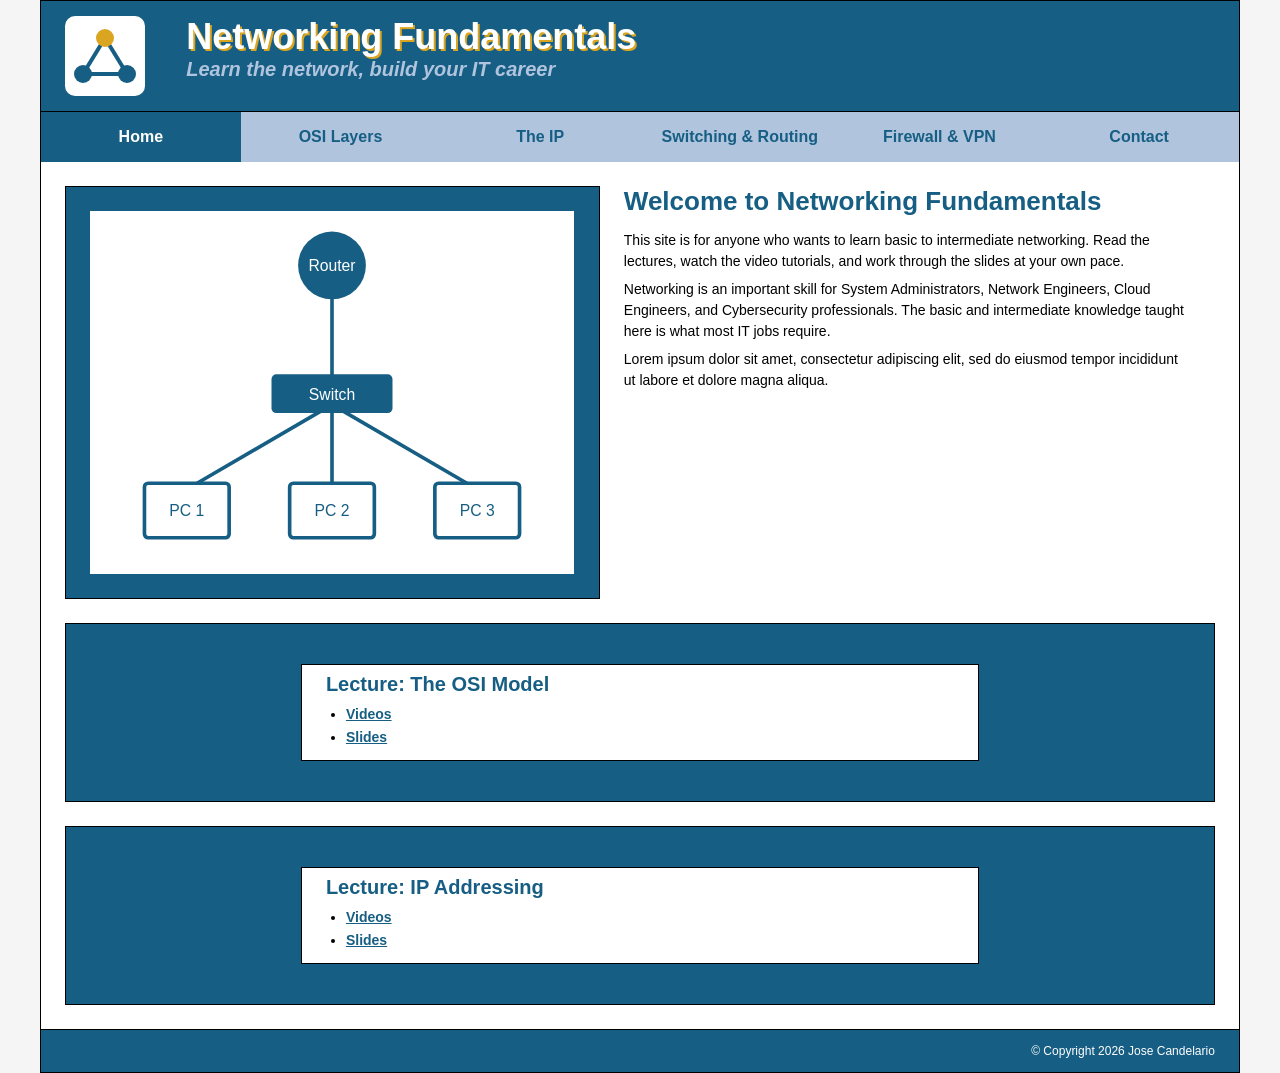
<file: index.html>
<!DOCTYPE html>
<html lang="en">
<head>
    <meta charset="utf-8">
    <meta name="viewport" content="width=device-width, initial-scale=1">
    <title>Networking Fundamentals</title>
    <link rel="stylesheet" href="main.css">
</head>
<body>
    <header>
        <img src="logo.svg" alt="Networking Fundamentals Logo">
        <h2>Networking Fundamentals</h2>
        <h3>Learn the network, build your IT career</h3>
    </header>
    <nav id="nav_menu">
        <ul>
            <li><a href="index.html" class="current">Home</a></li>
            <li><a href="#">OSI Layers</a></li>
            <li><a href="#">The IP</a></li>
            <li><a href="switching.html">Switching &amp; Routing</a></li>
            <li><a href="#">Firewall &amp; VPN</a></li>
            <li class="lastitem"><a href="contact.html">Contact</a></li>
        </ul>
    </nav>
    <main>
        <figure>
            <img src="network.svg"
                 alt="Diagram of computers connected through a switch and router">
        </figure>
        <article>
            <h1>Welcome to Networking Fundamentals</h1>
            <p>This site is for anyone who wants to learn basic to
               intermediate networking. Read the lectures, watch the
               video tutorials, and work through the slides at your own
               pace.</p>
            <p>Networking is an important skill for System Administrators,
               Network Engineers, Cloud Engineers, and Cybersecurity
               professionals. The basic and intermediate knowledge taught
               here is what most IT jobs require.</p>
            <p>Lorem ipsum dolor sit amet, consectetur adipiscing elit,
               sed do eiusmod tempor incididunt ut labore et dolore magna
               aliqua.</p>
        </article>
        <section class="lecture">
            <div class="lecture_box">
                <h2>Lecture: The OSI Model</h2>
                <ul>
                    <li><a href="#">Videos</a></li>
                    <li><a href="#">Slides</a></li>
                </ul>
            </div>
        </section>
        <section class="lecture">
            <div class="lecture_box">
                <h2>Lecture: IP Addressing</h2>
                <ul>
                    <li><a href="#">Videos</a></li>
                    <li><a href="#">Slides</a></li>
                </ul>
            </div>
        </section>
    </main>
    <footer>
        <p>&copy; Copyright 2026 Jose Candelario</p>
    </footer>
</body>
</html>
</file>
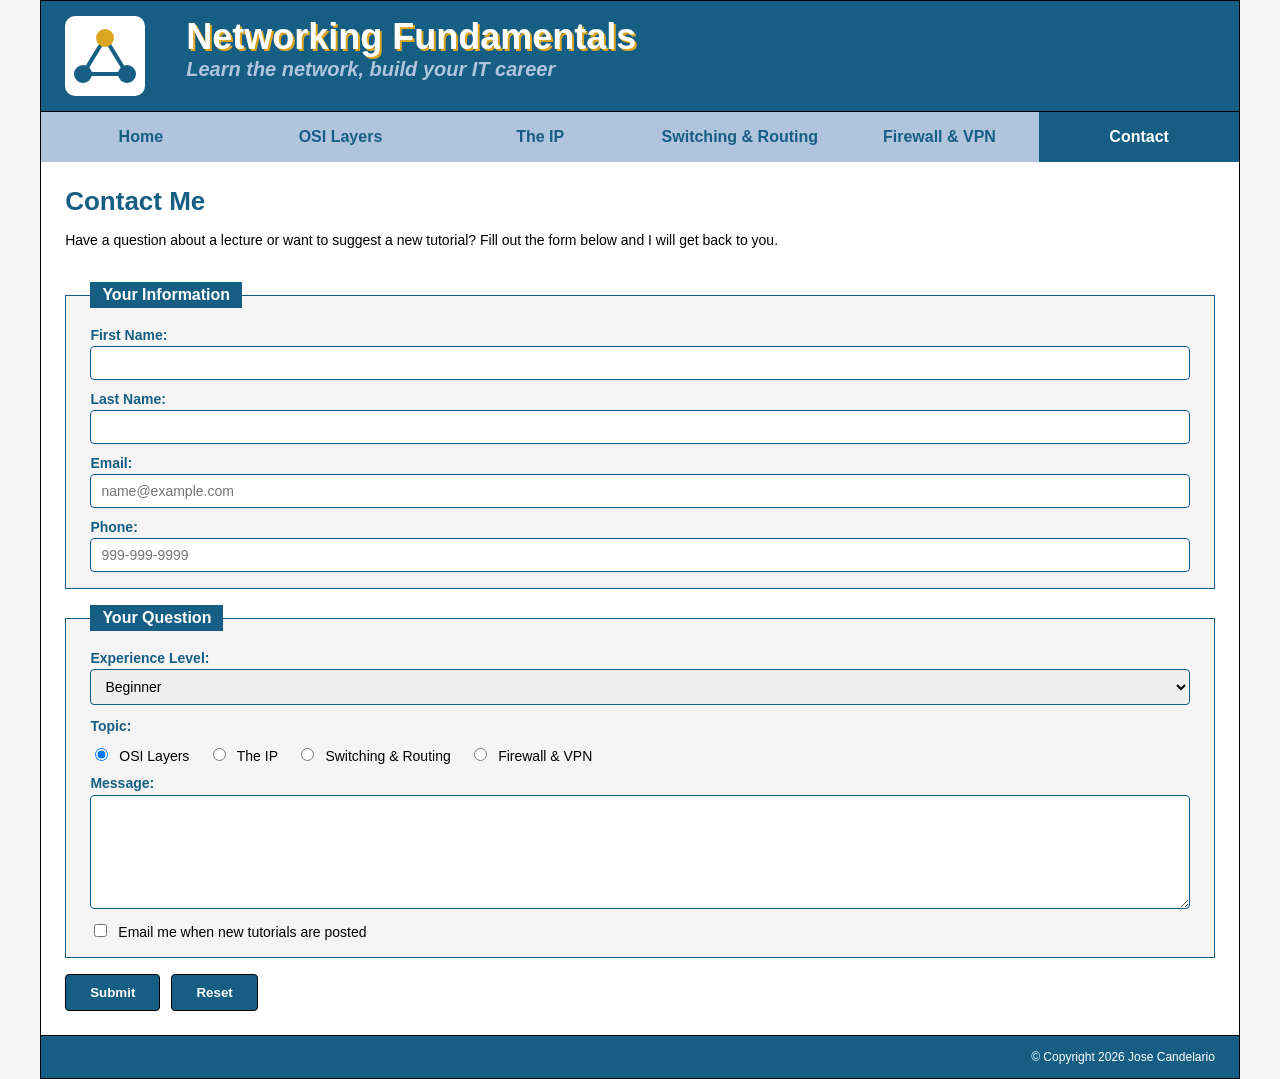
<file: contact.html>
<!DOCTYPE html>
<html lang="en">
<head>
    <meta charset="utf-8">
    <meta name="viewport" content="width=device-width, initial-scale=1">
    <title>Contact | Networking Fundamentals</title>
    <link rel="stylesheet" href="main.css">
</head>
<body>
    <header>
        <img src="logo.svg" alt="Networking Fundamentals Logo">
        <h2>Networking Fundamentals</h2>
        <h3>Learn the network, build your IT career</h3>
    </header>
    <nav id="nav_menu">
        <ul>
            <li><a href="index.html">Home</a></li>
            <li><a href="#">OSI Layers</a></li>
            <li><a href="#">The IP</a></li>
            <li><a href="switching.html">Switching &amp; Routing</a></li>
            <li><a href="#">Firewall &amp; VPN</a></li>
            <li class="lastitem"><a href="contact.html" class="current">Contact</a></li>
        </ul>
    </nav>
    <main>
        <article class="full">
            <h1>Contact Me</h1>
            <p>Have a question about a lecture or want to suggest a new
               tutorial? Fill out the form below and I will get back to you.</p>
        </article>

        <form id="contact_form" action="#" method="post">
            <fieldset>
                <legend>Your Information</legend>

                <label for="first_name">First Name:</label>
                <input type="text" id="first_name" name="first_name" required>

                <label for="last_name">Last Name:</label>
                <input type="text" id="last_name" name="last_name" required>

                <label for="email">Email:</label>
                <input type="email" id="email" name="email"
                       placeholder="name@example.com" required>

                <label for="phone">Phone:</label>
                <input type="tel" id="phone" name="phone"
                       placeholder="999-999-9999">
            </fieldset>

            <fieldset>
                <legend>Your Question</legend>

                <label for="level">Experience Level:</label>
                <select id="level" name="level">
                    <option value="beginner">Beginner</option>
                    <option value="intermediate">Intermediate</option>
                    <option value="advanced">Advanced</option>
                </select>

                <p class="group_label">Topic:</p>
                <div class="choices">
                    <input type="radio" id="topic_osi" name="topic" value="osi" checked>
                    <label for="topic_osi">OSI Layers</label>
                    <input type="radio" id="topic_ip" name="topic" value="ip">
                    <label for="topic_ip">The IP</label>
                    <input type="radio" id="topic_switch" name="topic" value="switching">
                    <label for="topic_switch">Switching &amp; Routing</label>
                    <input type="radio" id="topic_fw" name="topic" value="firewall">
                    <label for="topic_fw">Firewall &amp; VPN</label>
                </div>

                <label for="message">Message:</label>
                <textarea id="message" name="message" rows="6" required></textarea>

                <div class="choices">
                    <input type="checkbox" id="newsletter" name="newsletter" value="yes">
                    <label for="newsletter">Email me when new tutorials are posted</label>
                </div>
            </fieldset>

            <div id="buttons">
                <input type="submit" value="Submit">
                <input type="reset" value="Reset">
            </div>
        </form>
    </main>
    <footer>
        <p>&copy; Copyright 2026 Jose Candelario</p>
    </footer>
</body>
</html>
</file>
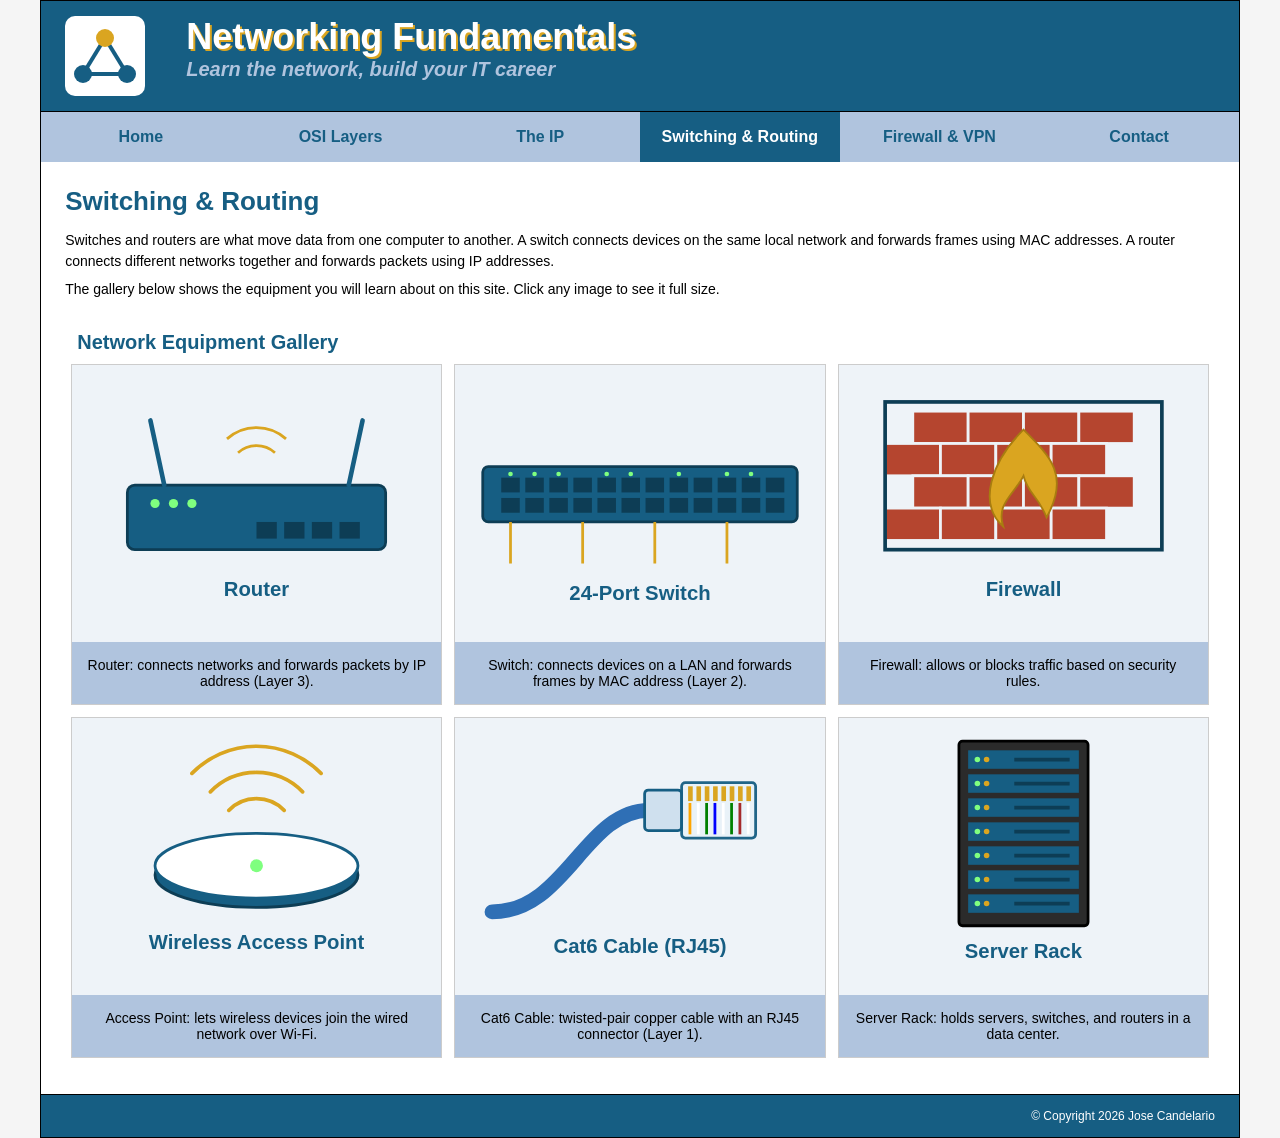
<file: switching.html>
<!DOCTYPE html>
<html lang="en">
<head>
    <meta charset="utf-8">
    <meta name="viewport" content="width=device-width, initial-scale=1">
    <title>Switching &amp; Routing | Networking Fundamentals</title>
    <link rel="stylesheet" href="main.css">
</head>
<body>
    <header>
        <img src="logo.svg" alt="Networking Fundamentals Logo">
        <h2>Networking Fundamentals</h2>
        <h3>Learn the network, build your IT career</h3>
    </header>
    <nav id="nav_menu">
        <ul>
            <li><a href="index.html">Home</a></li>
            <li><a href="#">OSI Layers</a></li>
            <li><a href="#">The IP</a></li>
            <li><a href="switching.html" class="current">Switching &amp; Routing</a></li>
            <li><a href="#">Firewall &amp; VPN</a></li>
            <li class="lastitem"><a href="contact.html">Contact</a></li>
        </ul>
    </nav>
    <main>
        <article class="full">
            <h1>Switching &amp; Routing</h1>
            <p>Switches and routers are what move data from one computer to
               another. A switch connects devices on the same local network
               and forwards frames using MAC addresses. A router connects
               different networks together and forwards packets using IP
               addresses.</p>
            <p>The gallery below shows the equipment you will learn about on
               this site. Click any image to see it full size.</p>
        </article>

        <section class="gallery_area">
            <h2>Network Equipment Gallery</h2>

            <div class="responsive">
                <div class="gallery">
                    <a target="_blank" href="images/router.svg">
                        <img src="images/router.svg" alt="Router" width="400" height="300">
                    </a>
                    <div class="desc">Router: connects networks and forwards
                        packets by IP address (Layer 3).</div>
                </div>
            </div>
            <div class="responsive">
                <div class="gallery">
                    <a target="_blank" href="images/switch.svg">
                        <img src="images/switch.svg" alt="24-port switch" width="400" height="300">
                    </a>
                    <div class="desc">Switch: connects devices on a LAN and
                        forwards frames by MAC address (Layer 2).</div>
                </div>
            </div>
            <div class="responsive">
                <div class="gallery">
                    <a target="_blank" href="images/firewall.svg">
                        <img src="images/firewall.svg" alt="Firewall" width="400" height="300">
                    </a>
                    <div class="desc">Firewall: allows or blocks traffic
                        based on security rules.</div>
                </div>
            </div>
            <div class="responsive">
                <div class="gallery">
                    <a target="_blank" href="images/access-point.svg">
                        <img src="images/access-point.svg" alt="Wireless access point" width="400" height="300">
                    </a>
                    <div class="desc">Access Point: lets wireless devices
                        join the wired network over Wi-Fi.</div>
                </div>
            </div>
            <div class="responsive">
                <div class="gallery">
                    <a target="_blank" href="images/ethernet-cable.svg">
                        <img src="images/ethernet-cable.svg" alt="Cat6 Ethernet cable with RJ45 connector" width="400" height="300">
                    </a>
                    <div class="desc">Cat6 Cable: twisted-pair copper cable
                        with an RJ45 connector (Layer 1).</div>
                </div>
            </div>
            <div class="responsive">
                <div class="gallery">
                    <a target="_blank" href="images/server-rack.svg">
                        <img src="images/server-rack.svg" alt="Server rack" width="400" height="300">
                    </a>
                    <div class="desc">Server Rack: holds servers, switches,
                        and routers in a data center.</div>
                </div>
            </div>

            <div class="clearfix"></div>
        </section>
    </main>
    <footer>
        <p>&copy; Copyright 2026 Jose Candelario</p>
    </footer>
</body>
</html>
</file>
<file: main.css>
body {
    font-family: Verdana, Arial, Helvetica, sans-serif;
    font-size: 100%;
    width: 96%;
    max-width: 1200px;
    margin: 0 auto;
    background-color: whitesmoke;
    color: black;
}
main {
    background-color: white;
    border-left: 1px solid black;
    border-right: 1px solid black;
    padding-top: 1.5em;
    overflow: hidden;
}
header, #nav_menu ul, .lecture, footer {
    box-sizing: border-box;
}
article, figure, h1, h2, h3, p {
    margin: 0;
    padding: 0;
}
p {
    font-size: .875em;
    line-height: 1.5;
    padding-bottom: .5em;
}
a:focus, a:hover {
    font-style: italic;
}

/* the styles for the header */
header {
    width: 100%;
    background-color: #165e83;
    border: 1px solid black;
    padding: 15px 0;
    overflow: hidden;
}
header h2 {
    font-size: 2.25em;
    color: white;
    margin-left: 12.12121%;
    text-shadow: 2px 2px goldenrod;
}
header h3 {
    font-size: 1.25em;
    font-style: italic;
    color: lightsteelblue;
    margin-left: 12.12121%;
}
header img {
    width: 8.0808%;
    max-width: 80px;
    min-width: 40px;
    float: left;
    margin-left: 2.0202%;
}

#nav_menu ul {
    width: 100%;
    list-style: none;
    margin: 0;
    padding: 0;
    background-color: lightsteelblue;
    border-left: 1px solid black;
    border-right: 1px solid black;
    overflow: hidden;
}
#nav_menu ul li {
    width: 16.66666%;
    float: left;
}
#nav_menu ul li a {
    display: block;
    text-align: center;
    padding: 1em 0;
    font-weight: bold;
    text-decoration: none;
    color: #165e83;
}
#nav_menu ul li a:hover,
#nav_menu ul li a:focus {
    background-color: goldenrod;
    color: white;
    font-style: normal;
}
#nav_menu ul li a.current {
    background-color: #165e83;
    color: white;
}

figure {
    width: 44.4444%;
    float: left;
    margin-left: 2.0202%;
    margin-bottom: 1.5em;
    background-color: #165e83;
    border: 1px solid black;
}
figure img {
    max-width: 100%;
    display: block;
    margin: 4.5454% auto;
    width: 90.9090%;
}

article {
    width: 47.4747%;
    float: left;
    margin-left: 2.0202%;
    margin-bottom: 1.5em;
}
article h1 {
    font-size: 1.625em;
    color: #165e83;
    padding-bottom: .5em;
}

.lecture {
    clear: both;
    width: 95.9595%;
    margin: 0 2.0202% 1.5em 2.0202%;
    background-color: #165e83;
    border: 1px solid black;
    padding: 2.5em 0;
}
.lecture_box {
    width: 54.7368%;
    margin: 0 auto;
    padding: .5em 2.1052%;
    background-color: white;
    border: 1px solid black;
}
.lecture_box h2 {
    font-size: 1.25em;
    color: #165e83;
    padding-bottom: .5em;
}
.lecture_box ul {
    margin: 0;
    padding-left: 1.25em;
}
.lecture_box li {
    font-size: .875em;
    padding-bottom: .5em;
}
.lecture_box a {
    color: #165e83;
    font-weight: bold;
}

article.full {
    width: 95.9595%;
}

.gallery_area {
    clear: both;
    width: 95.9595%;
    margin: 0 2.0202% 1.5em 2.0202%;
}
.gallery_area h2 {
    font-size: 1.25em;
    color: #165e83;
    padding: 0 0 .5em 1.0526%;
}
div.gallery {
    border: 1px solid #ccc;
    background-color: white;
}
div.gallery:hover {
    border: 1px solid goldenrod;
}
div.gallery img {
    width: 100%;
    height: auto;
    display: block;
}
div.desc {
    padding: 15px;
    text-align: center;
    font-size: .875em;
    background-color: lightsteelblue;
    color: black;
}
.responsive {
    box-sizing: border-box;
    padding: 0 6px 12px 6px;
    float: left;
    width: 33.33333%;
}
.clearfix::after {
    content: "";
    display: table;
    clear: both;
}

#contact_form {
    clear: both;
    width: 95.9595%;
    margin: 0 2.0202% 1.5em 2.0202%;
}
#contact_form fieldset {
    border: 1px solid #165e83;
    margin: 0 0 1em 0;
    padding: .5em 2.1052% 1em 2.1052%;
    background-color: whitesmoke;
}
#contact_form legend {
    font-weight: bold;
    color: white;
    background-color: #165e83;
    padding: .25em .75em;
}
#contact_form label,
#contact_form .group_label {
    display: block;
    font-size: .875em;
    font-weight: bold;
    color: #165e83;
    margin: .75em 0 .25em 0;
    padding: 0;
}
#contact_form input[type="text"],
#contact_form input[type="email"],
#contact_form input[type="tel"],
#contact_form select,
#contact_form textarea {
    box-sizing: border-box;
    width: 100%;
    padding: 8px 10px;
    font-family: inherit;
    font-size: .875em;
    border: 1px solid #165e83;
    border-radius: 4px;
}
#contact_form input:focus,
#contact_form select:focus,
#contact_form textarea:focus {
    border: 2px solid goldenrod;
    outline: none;
}
#contact_form .choices label {
    display: inline;
    font-weight: normal;
    color: black;
    margin: 0 1em 0 .25em;
}
#contact_form .choices {
    margin-top: .5em;
}
#buttons input {
    background-color: #165e83;
    color: white;
    font-weight: bold;
    border: 1px solid black;
    border-radius: 4px;
    padding: 10px 24px;
    margin-right: .5em;
    cursor: pointer;
}
#buttons input:hover,
#buttons input:focus {
    background-color: goldenrod;
}

footer {
    width: 100%;
    background-color: #165e83;
    border: 1px solid black;
    clear: both;
}
footer p {
    font-size: .75em;
    color: white;
    text-align: right;
    margin-right: 2.0202%;
    padding: 1em 0;
}
</file>
